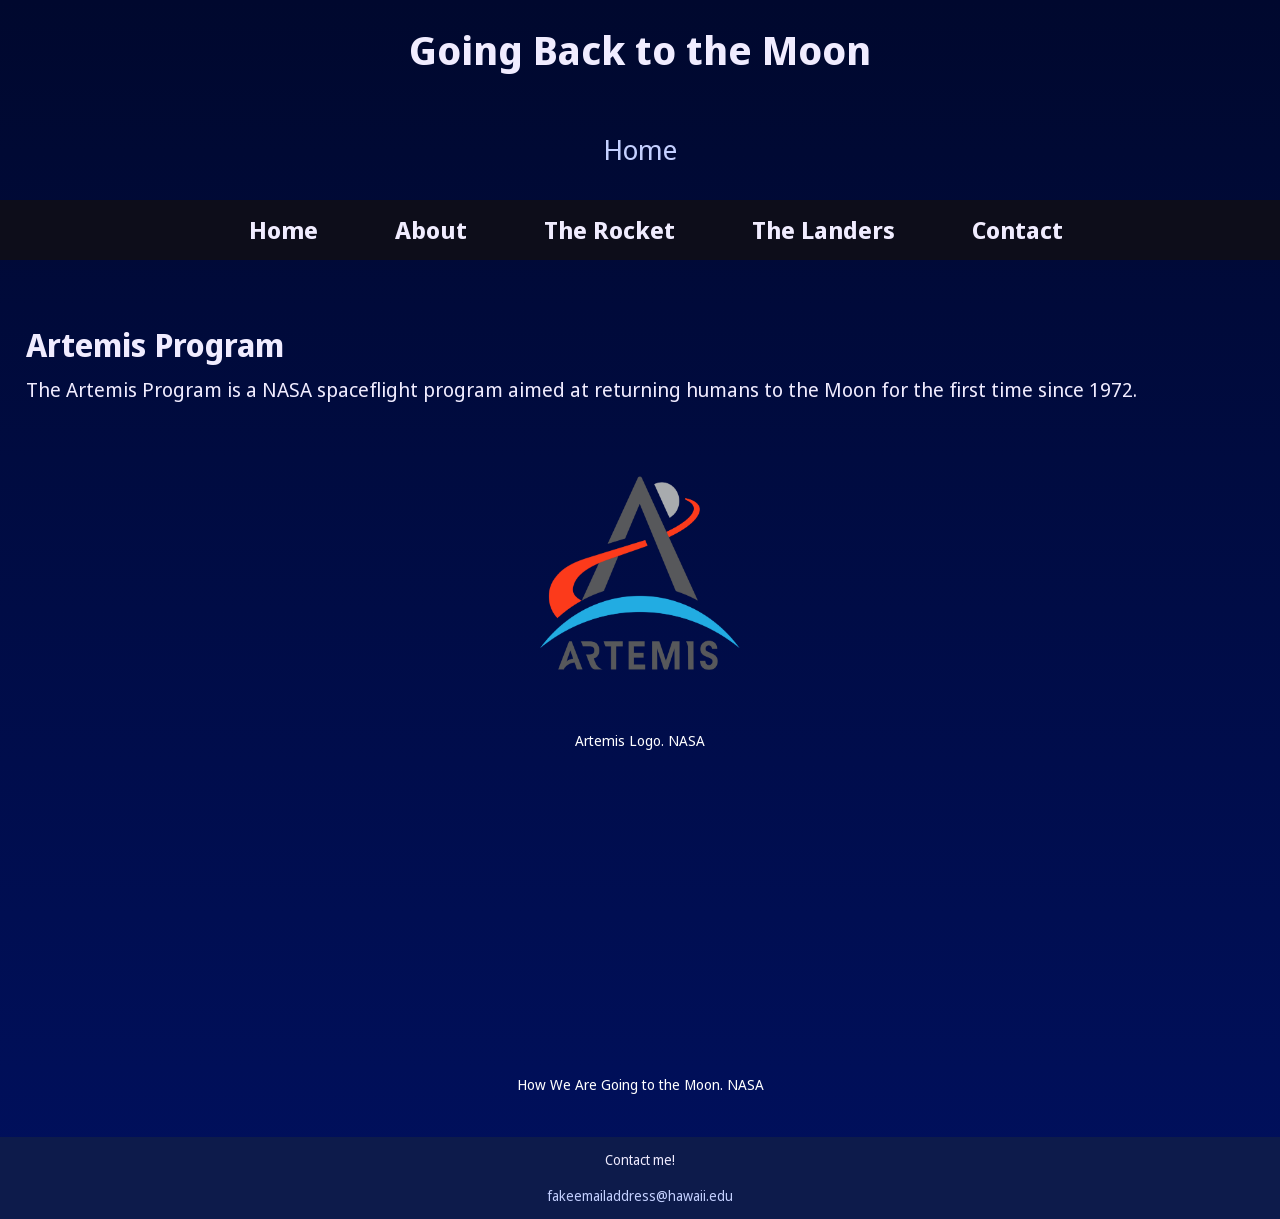
<file: index.html>
<!DOCTYPE html>
<html lang="en">
<head>
    <meta charset="utf-8">
    <meta name="viewport" content="width=device-width, initial-scale=1.0">
    <link rel="preconnect" href="https://fonts.googleapis.com">
    <link rel="preconnect" href="https://fonts.gstatic.com" crossorigin>
    <link href="https://fonts.googleapis.com/css2?family=Noto+Sans+Display:ital,wght@0,100..900;1,100..900&display=swap" rel="stylesheet">
    <link rel="stylesheet" href="css/styles.css">
    <title>Home</title>
    <link href="https://cdn.jsdelivr.net/npm/bootstrap@5.3.8/dist/css/bootstrap.min.css" rel="stylesheet" integrity="sha384-sRIl4kxILFvY47J16cr9ZwB07vP4J8+LH7qKQnuqkuIAvNWLzeN8tE5YBujZqJLB" crossorigin="anonymous">
    <script src="https://cdn.jsdelivr.net/npm/bootstrap@5.3.8/dist/js/bootstrap.bundle.min.js" integrity="sha384-FKyoEForCGlyvwx9Hj09JcYn3nv7wiPVlz7YYwJrWVcXK/BmnVDxM+D2scQbITxI" crossorigin="anonymous"></script>
</head>
<body>
    <header class="mobile">
        <h1>Going Back to the Moon</h1>
        <h3>Home</h3>
    </header>

    <header class="tab-desk">
        <h1>Going Back to the Moon</h1>
        <h3>Home</h3>
    </header>
    <nav>
        <ul>
            <li><a href="index.html">Home</a></li>
            <li><a href="about.html">About</a></li>
            <li><a href="rocket.html">The Rocket</a></li>
            <li><a href="landers.html">The Landers</a></li>
            <li><a href="contact.html">Contact</a></li>
        </ul>
    </nav>
    <main>
        <div id="main-content">
            <h2>Artemis Program</h2>
            <p>The Artemis Program is a NASA spaceflight program aimed at returning humans to the Moon for the first time since 1972.</p>
            <figure>
                <img src="images/Artemis_Logo_NASA.png" alt="Artemis Logo. NASA" height="300" width="300">
                <figcaption>Artemis Logo. NASA</figcaption>
                <iframe width="560" height="315" src="https://www.youtube.com/embed/_T8cn2J13-4?si=yIjY9JDgGVRbsLEY" title="YouTube video player" frameborder="0" allow="accelerometer; autoplay; clipboard-write; encrypted-media; gyroscope; picture-in-picture; web-share" referrerpolicy="strict-origin-when-cross-origin" allowfullscreen></iframe>
                <figcaption>How We Are Going to the Moon. NASA</figcaption>
            </figure>
        </div>
    </main>
    <footer>
        <p>Contact me!</p>
        <a href="mailto:fakeemailaddress@hawaii.edu">fakeemailaddress@hawaii.edu</a>
    </footer>
</body>
</html>
</file>
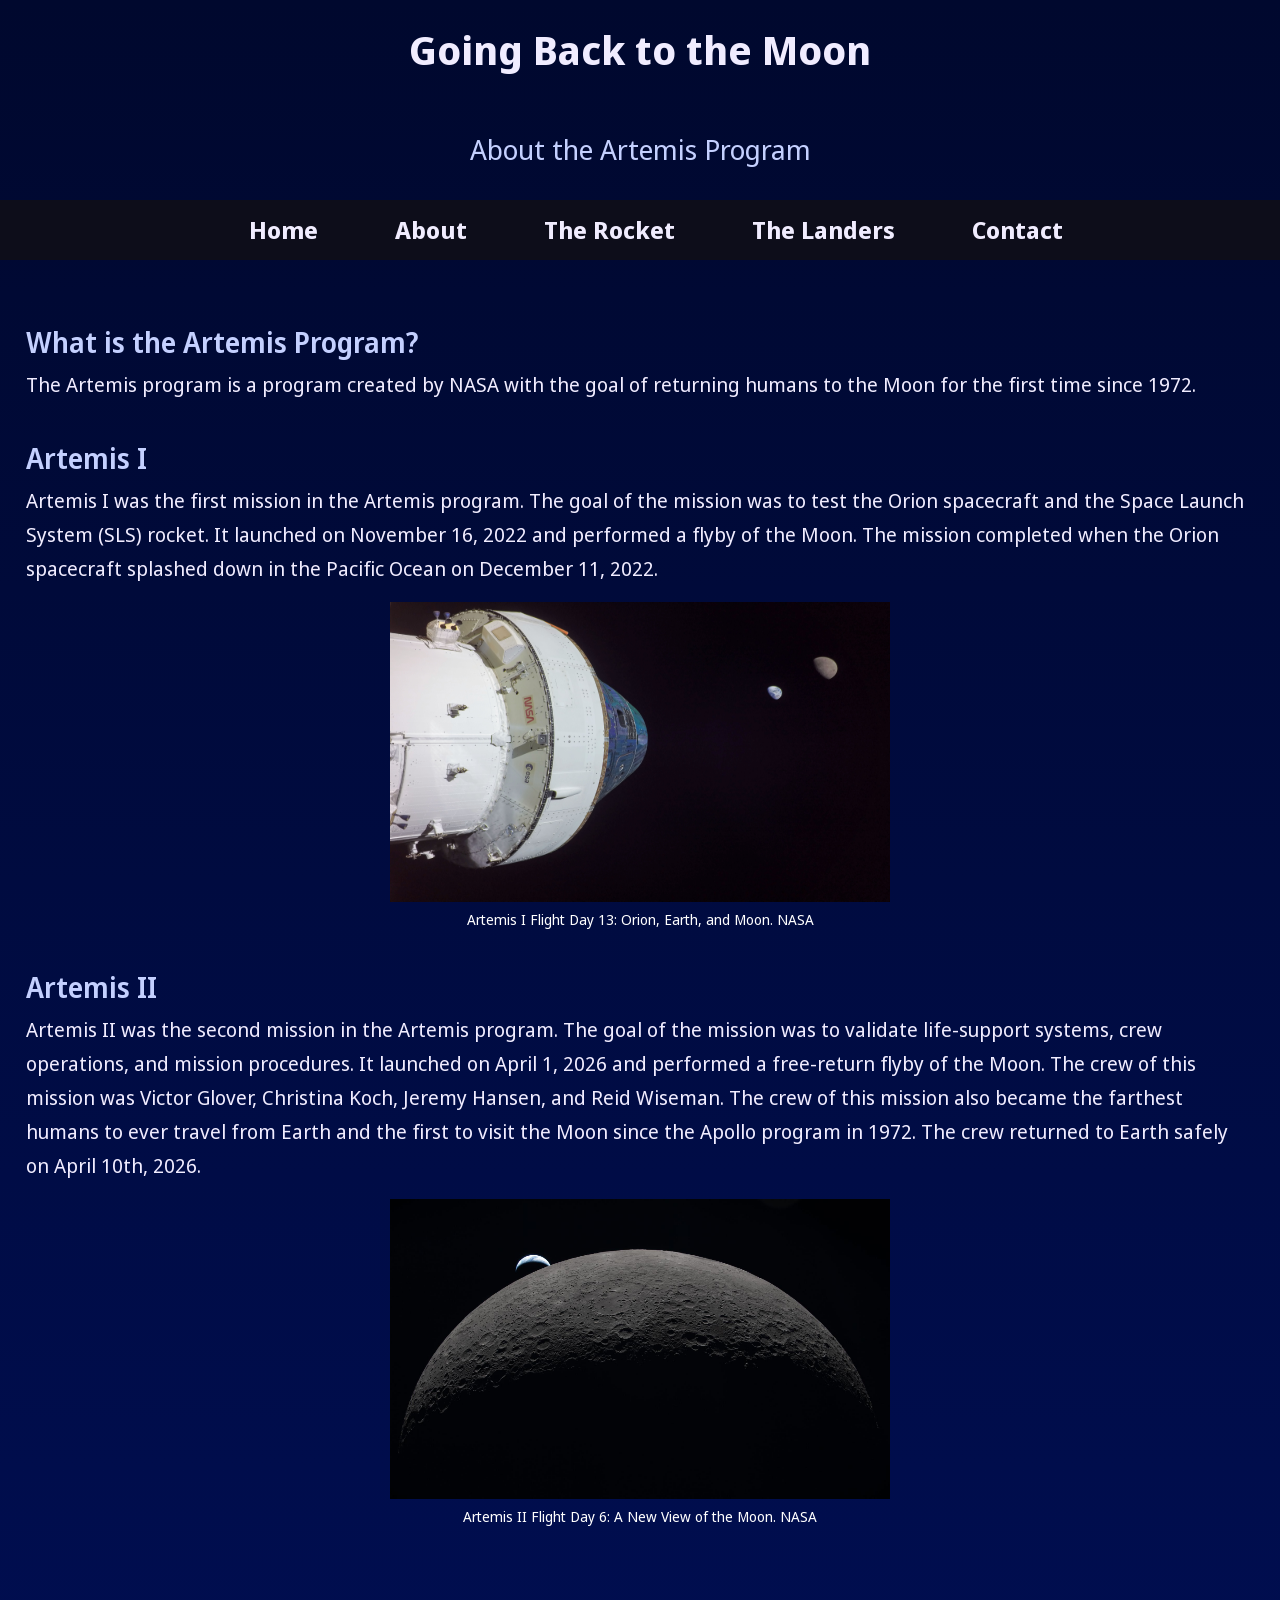
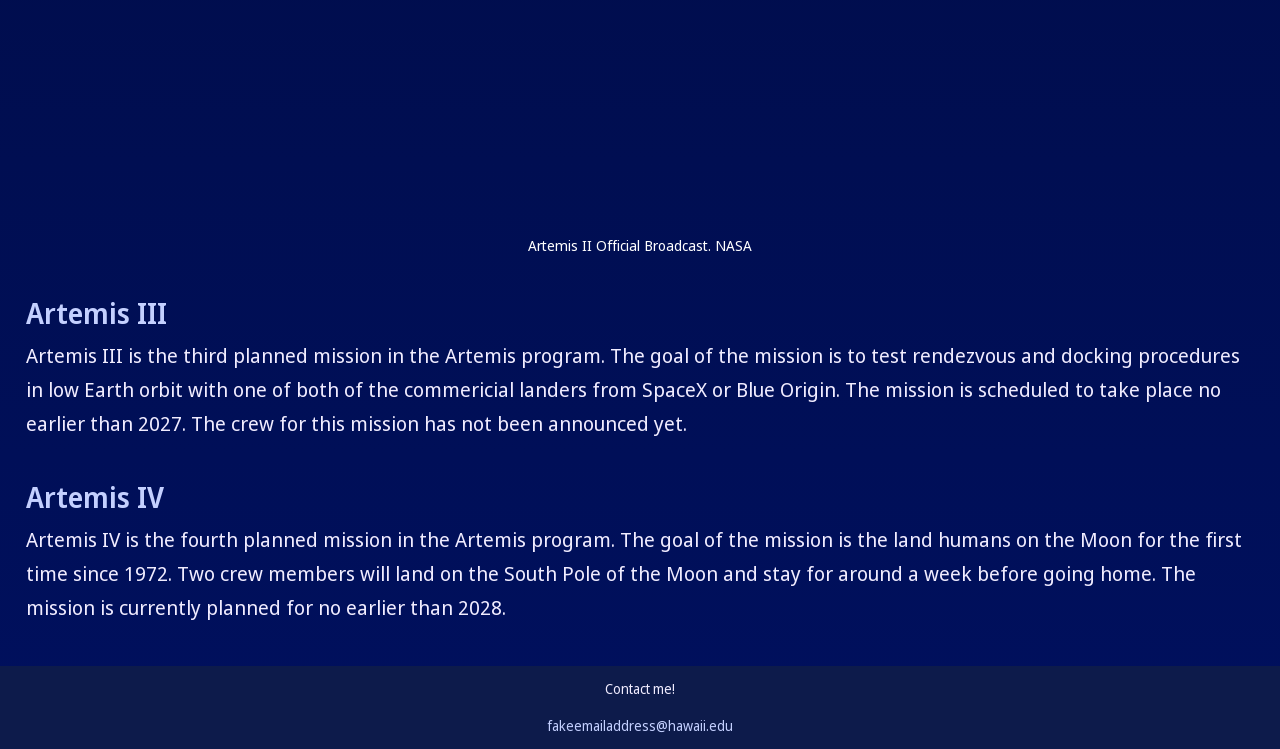
<file: about.html>
<!DOCTYPE html>
<html lang="en">
<head>
    <meta charset="utf-8">
    <meta name="viewport" content="width=device-width, initial-scale=1.0">
    <link rel="preconnect" href="https://fonts.googleapis.com">
    <link rel="preconnect" href="https://fonts.gstatic.com" crossorigin>
    <link href="https://fonts.googleapis.com/css2?family=Noto+Sans+Display:ital,wght@0,100..900;1,100..900&display=swap" rel="stylesheet">
    <link rel="stylesheet" href="css/styles.css">
    <title>About</title>
    <link href="https://cdn.jsdelivr.net/npm/bootstrap@5.3.8/dist/css/bootstrap.min.css" rel="stylesheet" integrity="sha384-sRIl4kxILFvY47J16cr9ZwB07vP4J8+LH7qKQnuqkuIAvNWLzeN8tE5YBujZqJLB" crossorigin="anonymous">
    <script src="https://cdn.jsdelivr.net/npm/bootstrap@5.3.8/dist/js/bootstrap.bundle.min.js" integrity="sha384-FKyoEForCGlyvwx9Hj09JcYn3nv7wiPVlz7YYwJrWVcXK/BmnVDxM+D2scQbITxI" crossorigin="anonymous"></script>
</head>
<body>
    <header class="mobile">
        <h1>Going Back to the Moon</h1>
        <h3>About the Artemis Program</h3>
    </header>

    <header class="tab-desk">
        <h1>Going Back to the Moon</h1>
        <h3>About the Artemis Program</h3>
    </header>
    <nav>
        <ul>
            <li><a href="index.html">Home</a></li>
            <li><a href="about.html">About</a></li>
            <li><a href="rocket.html">The Rocket</a></li>
            <li><a href="landers.html">The Landers</a></li>
            <li><a href="contact.html">Contact</a></li>
        </ul>
    </nav>
    <main>
        <div id="main-content">
            <h3>What is the Artemis Program?</h3>
            <p>The Artemis program is a program created by NASA with the goal of returning humans to the Moon for the first time since 1972. </p>

            <h3>Artemis I</h3>
            <p>Artemis I was the first mission in the Artemis program. The goal of the mission was to test the Orion spacecraft and the Space Launch System (SLS) rocket. It launched on November 16, 2022 and performed a flyby of the Moon. The mission completed when the Orion spacecraft splashed down in the Pacific Ocean on December 11, 2022.</p>
            <figure>
                <img src="images/artemis1.jpg" alt="Artemis I Flight Day 13: Orion, Earth, and Moon. NASA" height="300" width="500">
                <figcaption>Artemis I Flight Day 13: Orion, Earth, and Moon. NASA</figcaption>
            </figure>

            <h3>Artemis II</h3>
            <p>Artemis II was the second mission in the Artemis program. The goal of the mission was to validate life-support systems, crew operations, and mission procedures. It launched on April 1, 2026 and performed a free-return flyby of the Moon. The crew of this mission was Victor Glover, Christina Koch, Jeremy Hansen, and Reid Wiseman. The crew of this mission also became the farthest humans to ever travel from Earth and the first to visit the Moon since the Apollo program in 1972. The crew returned to Earth safely on April 10th, 2026.</p>
            <figure>
                <img src="images/artemis2.jpg" alt="Artemis II Flight Day 6: The Moon in front of the Earth. NASA" height="300" width="500">
                <figcaption>Artemis II Flight Day 6: A New View of the Moon. NASA</figcaption>
                <iframe width="500" height="300" src="https://www.youtube.com/embed/z-j1uxBmis0?si=r0_v_0MT21psSvgY" title="YouTube video player" frameborder="0" allow="accelerometer; autoplay; clipboard-write; encrypted-media; gyroscope; picture-in-picture; web-share" referrerpolicy="strict-origin-when-cross-origin" allowfullscreen></iframe>
                <figcaption>Artemis II Official Broadcast. NASA</figcaption>
            </figure>

            <h3>Artemis III</h3>
            <p>Artemis III is the third planned mission in the Artemis program. The goal of the mission is to test rendezvous and docking procedures in low Earth orbit with one of both of the commericial landers from SpaceX or Blue Origin. The mission is scheduled to take place no earlier than 2027. The crew for this mission has not been announced yet.</p>
            
            <h3>Artemis IV</h3>
            <p>Artemis IV is the fourth planned mission in the Artemis program. The goal of the mission is the land humans on the Moon for the first time since 1972. Two crew members will land on the South Pole of the Moon and stay for around a week before going home. The mission is currently planned for no earlier than 2028. </p>
        </div>
    </main>
    <footer>
        <p>Contact me!</p>
        <a href="mailto:fakeemailaddress@hawaii.edu">fakeemailaddress@hawaii.edu</a>
    </footer>
</body>
</html>
</file>
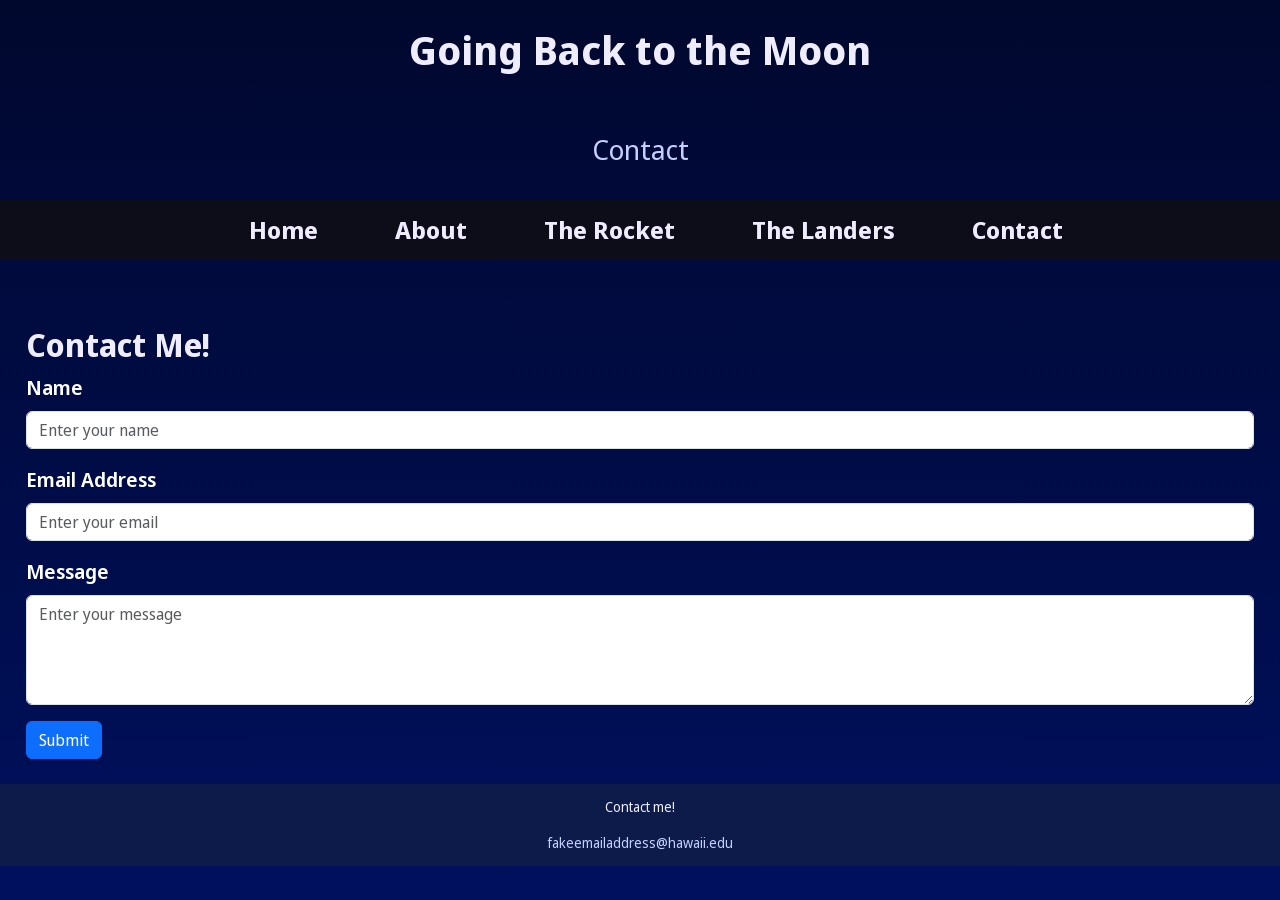
<file: contact.html>
<!DOCTYPE html>
<html lang="en">
<head>
    <meta charset="utf-8">
    <meta name="viewport" content="width=device-width, initial-scale=1.0">
    <link rel="preconnect" href="https://fonts.googleapis.com">
    <link rel="preconnect" href="https://fonts.gstatic.com" crossorigin>
    <link href="https://fonts.googleapis.com/css2?family=Noto+Sans+Display:ital,wght@0,100..900;1,100..900&display=swap" rel="stylesheet">
    <link rel="stylesheet" href="css/styles.css">
    <title>Contact</title>
    <link href="https://cdn.jsdelivr.net/npm/bootstrap@5.3.8/dist/css/bootstrap.min.css" rel="stylesheet" integrity="sha384-sRIl4kxILFvY47J16cr9ZwB07vP4J8+LH7qKQnuqkuIAvNWLzeN8tE5YBujZqJLB" crossorigin="anonymous">
    <script src="https://cdn.jsdelivr.net/npm/bootstrap@5.3.8/dist/js/bootstrap.bundle.min.js" integrity="sha384-FKyoEForCGlyvwx9Hj09JcYn3nv7wiPVlz7YYwJrWVcXK/BmnVDxM+D2scQbITxI" crossorigin="anonymous"></script>
</head>
<body>
    <header class="mobile">
        <h1>Going Back to the Moon</h1>
        <h3>Contact</h3>
    </header>

    <header class="tab-desk">
        <h1>Going Back to the Moon</h1>
        <h3>Contact</h3>
    </header>
    <nav>
        <ul>
            <li><a href="index.html">Home</a></li>
            <li><a href="about.html">About</a></li>
            <li><a href="rocket.html">The Rocket</a></li>
            <li><a href="landers.html">The Landers</a></li>
            <li><a href="contact.html">Contact</a></li>
        </ul>
    </nav>
    <main>
        <div id="main-content">
            <h2>Contact Me!</h2>
            <form>
                <div class="mb-3">
                    <label for="name" class="form-label">Name</label>
                    <input type="text" class="form-control" id="name" placeholder="Enter your name">
                </div>
                <div class="mb-3">
                    <label for="email" class="form-label">Email Address</label>
                    <input type="email" class="form-control" id="email" placeholder="Enter your email">
                </div>
                <div class="mb-3">
                    <label for="message" class="form-label">Message</label>
                    <textarea class="form-control" id="message" rows="4" placeholder="Enter your message"></textarea>
                </div>
                <button type="submit" class="btn btn-primary">Submit</button>
            </form>
        </div>
    </main>
    <footer>
        <p>Contact me!</p>
        <a href="mailto:fakeemailaddress@hawaii.edu">fakeemailaddress@hawaii.edu</a>
    </footer>
</body>
</html>
</file>
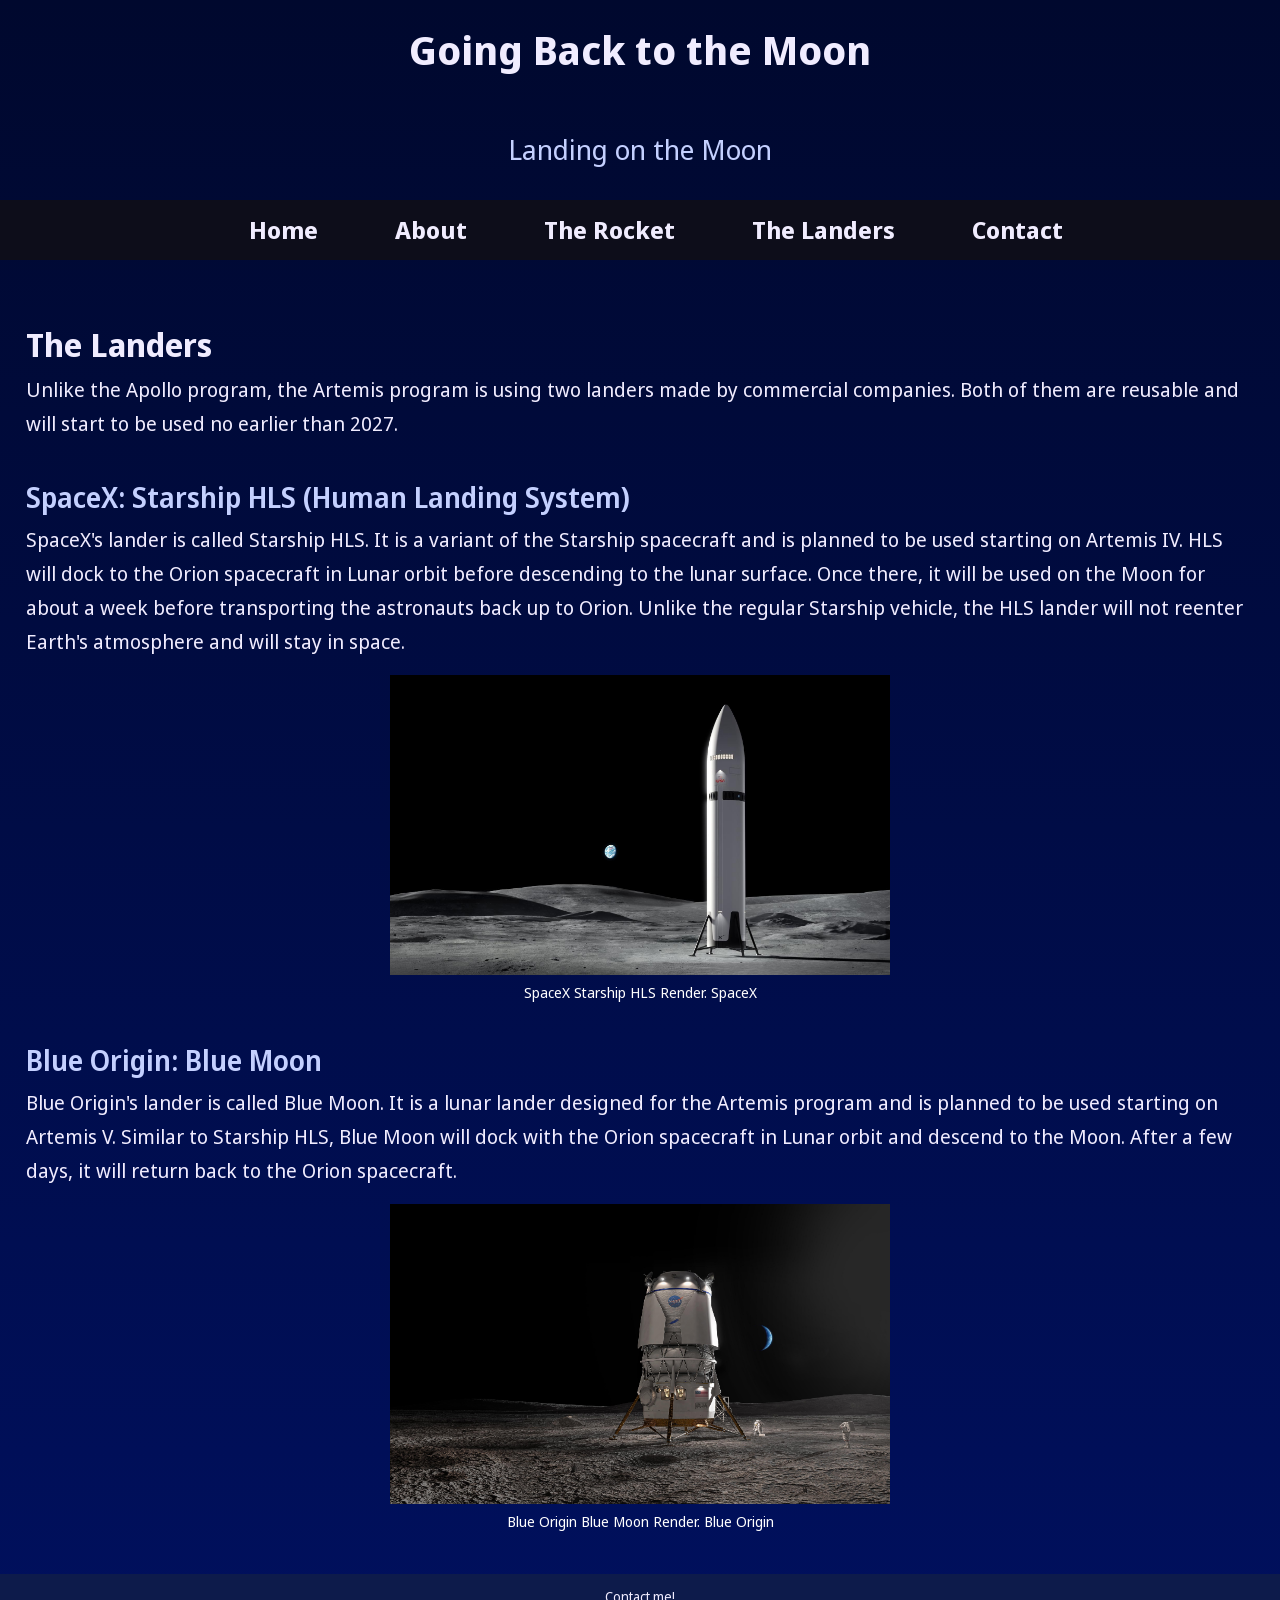
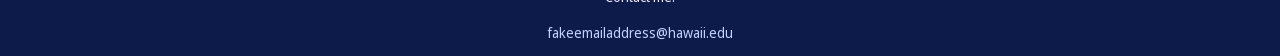
<file: landers.html>
<!DOCTYPE html>
<html lang="en">
<head>
    <meta charset="utf-8">
    <meta name="viewport" content="width=device-width, initial-scale=1.0">
    <link rel="preconnect" href="https://fonts.googleapis.com">
    <link rel="preconnect" href="https://fonts.gstatic.com" crossorigin>
    <link href="https://fonts.googleapis.com/css2?family=Noto+Sans+Display:ital,wght@0,100..900;1,100..900&display=swap" rel="stylesheet">
    <link rel="stylesheet" href="css/styles.css">
    <title>Landing</title>
    <link href="https://cdn.jsdelivr.net/npm/bootstrap@5.3.8/dist/css/bootstrap.min.css" rel="stylesheet" integrity="sha384-sRIl4kxILFvY47J16cr9ZwB07vP4J8+LH7qKQnuqkuIAvNWLzeN8tE5YBujZqJLB" crossorigin="anonymous">
    <script src="https://cdn.jsdelivr.net/npm/bootstrap@5.3.8/dist/js/bootstrap.bundle.min.js" integrity="sha384-FKyoEForCGlyvwx9Hj09JcYn3nv7wiPVlz7YYwJrWVcXK/BmnVDxM+D2scQbITxI" crossorigin="anonymous"></script>
</head>
<body>
    <header class="mobile">
        <h1>Going Back to the Moon</h1>
        <h3>Landing on the Moon</h3>
    </header>

    <header class="tab-desk">
        <h1>Going Back to the Moon</h1>
        <h3>Landing on the Moon</h3>
    </header>
    <nav>
        <ul>
            <li><a href="index.html">Home</a></li>
            <li><a href="about.html">About</a></li>
            <li><a href="rocket.html">The Rocket</a></li>
            <li><a href="landers.html">The Landers</a></li>
            <li><a href="contact.html">Contact</a></li>
        </ul>
    </nav>
    <main>
        <div id="main-content">
            <h2>The Landers</h2>
            <p>Unlike the Apollo program, the Artemis program is using two landers made by commercial companies. Both of them are reusable and will start to be used no earlier than 2027.</p>
            <h3>SpaceX: Starship HLS (Human Landing System)</h3>
            <p>SpaceX's lander is called Starship HLS. It is a variant of the Starship spacecraft and is planned to be used starting on Artemis IV. HLS will dock to the Orion spacecraft in Lunar orbit before descending to the lunar surface. Once there, it will be used on the Moon for about a week before transporting the astronauts back up to Orion. Unlike the regular Starship vehicle, the HLS lander will not reenter Earth's atmosphere and will stay in space.</p>
            <figure>
                <img src="images/starship-hls.jpg" alt="SpaceX Starship HLS Render. SpaceX" height="300" width="500">
                <figcaption>SpaceX Starship HLS Render. SpaceX</figcaption>
            </figure>

            <h3>Blue Origin: Blue Moon</h3>
            <p>Blue Origin's lander is called Blue Moon. It is a lunar lander designed for the Artemis program and is planned to be used starting on Artemis V. Similar to Starship HLS, Blue Moon will dock with the Orion spacecraft in Lunar orbit and descend to the Moon. After a few days, it will return back to the Orion spacecraft.</p>
            <figure>
                <img src="images/blue-moon.jpg" alt="Blue Origin Blue Moon Render. Blue Origin" height="300" width="500">
                <figcaption>Blue Origin Blue Moon Render. Blue Origin</figcaption>
        </div>
    </main>
    <footer>
        <p>Contact me!</p>
        <a href="mailto:fakeemailaddress@hawaii.edu">fakeemailaddress@hawaii.edu</a>
    </footer>
</body>
</html>
</file>
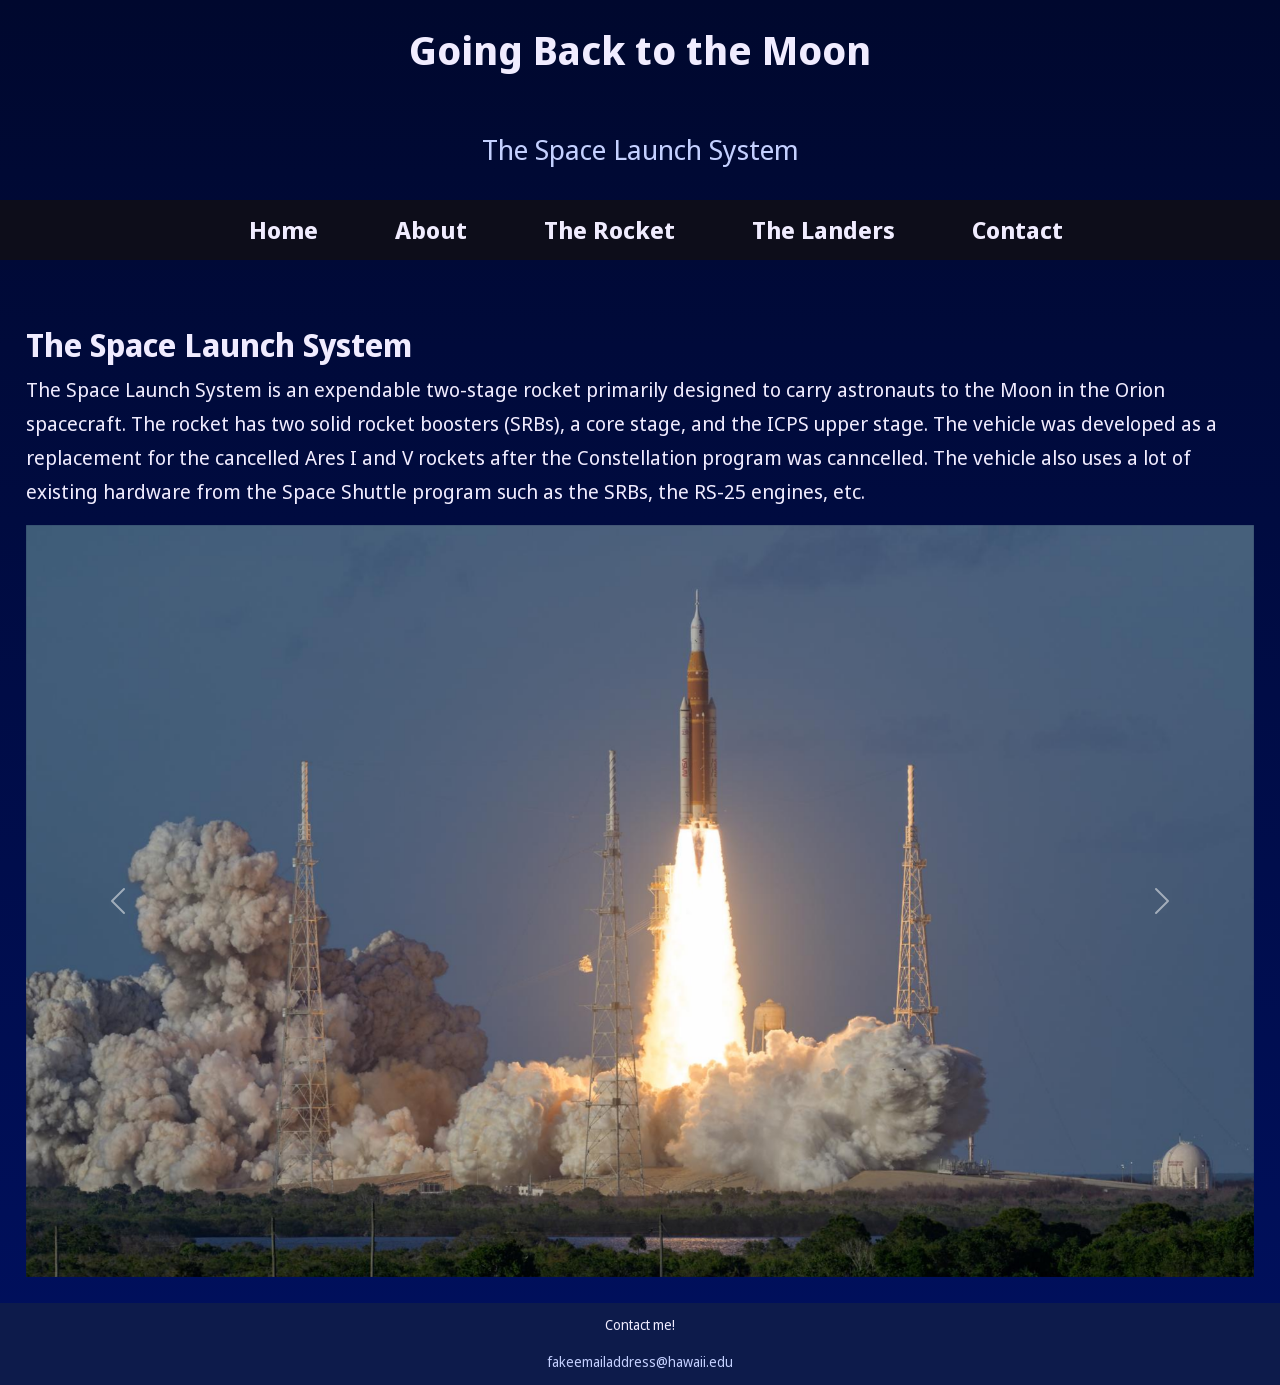
<file: rocket.html>
<!DOCTYPE html>
<html lang="en">
<head>
    <meta charset="utf-8">
    <meta name="viewport" content="width=device-width, initial-scale=1.0">
    <link rel="preconnect" href="https://fonts.googleapis.com">
    <link rel="preconnect" href="https://fonts.gstatic.com" crossorigin>
    <link href="https://fonts.googleapis.com/css2?family=Noto+Sans+Display:ital,wght@0,100..900;1,100..900&display=swap" rel="stylesheet">
    <link rel="stylesheet" href="css/styles.css">
    <title>Space Launch System</title>
    <link href="https://cdn.jsdelivr.net/npm/bootstrap@5.3.8/dist/css/bootstrap.min.css" rel="stylesheet" integrity="sha384-sRIl4kxILFvY47J16cr9ZwB07vP4J8+LH7qKQnuqkuIAvNWLzeN8tE5YBujZqJLB" crossorigin="anonymous">
    <script src="https://cdn.jsdelivr.net/npm/bootstrap@5.3.8/dist/js/bootstrap.bundle.min.js" integrity="sha384-FKyoEForCGlyvwx9Hj09JcYn3nv7wiPVlz7YYwJrWVcXK/BmnVDxM+D2scQbITxI" crossorigin="anonymous"></script>
</head>
<body>
    <header class="mobile">
        <h1>Going Back to the Moon</h1>
        <h3>The Space Launch System</h3>
    </header>

    <header class="tab-desk">
        <h1>Going Back to the Moon</h1>
        <h3>The Space Launch System</h3>
    </header>
    <nav>
        <ul>
            <li><a href="index.html">Home</a></li>
            <li><a href="about.html">About</a></li>
            <li><a href="rocket.html">The Rocket</a></li>
            <li><a href="landers.html">The Landers</a></li>
            <li><a href="contact.html">Contact</a></li>
        </ul>
    </nav>
    <main>
        <div id="main-content">
            <h2>The Space Launch System</h2>
            <p>The Space Launch System is an expendable two-stage rocket primarily designed to carry astronauts to the Moon in the Orion spacecraft. The rocket has two solid rocket boosters (SRBs), a core stage, and the ICPS upper stage. The vehicle was developed as a replacement for the cancelled Ares I and V rockets after the Constellation program was canncelled. The vehicle also uses a lot of existing hardware from the Space Shuttle program such as the SRBs, the RS-25 engines, etc.</p>
            <div id="carouselExample" class="carousel slide">
                <div class="carousel-inner">
                    <div class="carousel-item active">
                    <img src="images/sls.jpg" class="d-block w-100" alt="SLS Rocket lifting off the launch pad for the Artemis II mission. NASA/Bill Ingalls">
                    </div>
                    <div class="carousel-item">
                    <img src="images/sls2.jpg" class="d-block w-100" alt="SLS Lift off. NASA/Bill Ingalls">
                    </div>
                    <div class="carousel-item">
                    <img src="images/corestage.jpg" class="d-block w-100" alt="Artemis II Core Stage Transport to VAB. NASA/Isaac Watson">
                    </div>
                    <div class="carousel-item">
                    <img src="images/rollout.jpg" class="d-block w-100" alt="Artemis II Rollout. NASA/Keegan Barber">
                    </div>
                </div>
                <button class="carousel-control-prev" type="button" data-bs-target="#carouselExample" data-bs-slide="prev">
                    <span class="carousel-control-prev-icon" aria-hidden="true"></span>
                    <span class="visually-hidden">Previous</span>
                </button>
                <button class="carousel-control-next" type="button" data-bs-target="#carouselExample" data-bs-slide="next">
                    <span class="carousel-control-next-icon" aria-hidden="true"></span>
                    <span class="visually-hidden">Next</span>
                </button>
            </div>
        </div>
    </main>
    <footer>
        <p>Contact me!</p>
        <a href="mailto:fakeemailaddress@hawaii.edu">fakeemailaddress@hawaii.edu</a>
    </footer>
</body>
</html>
</file>
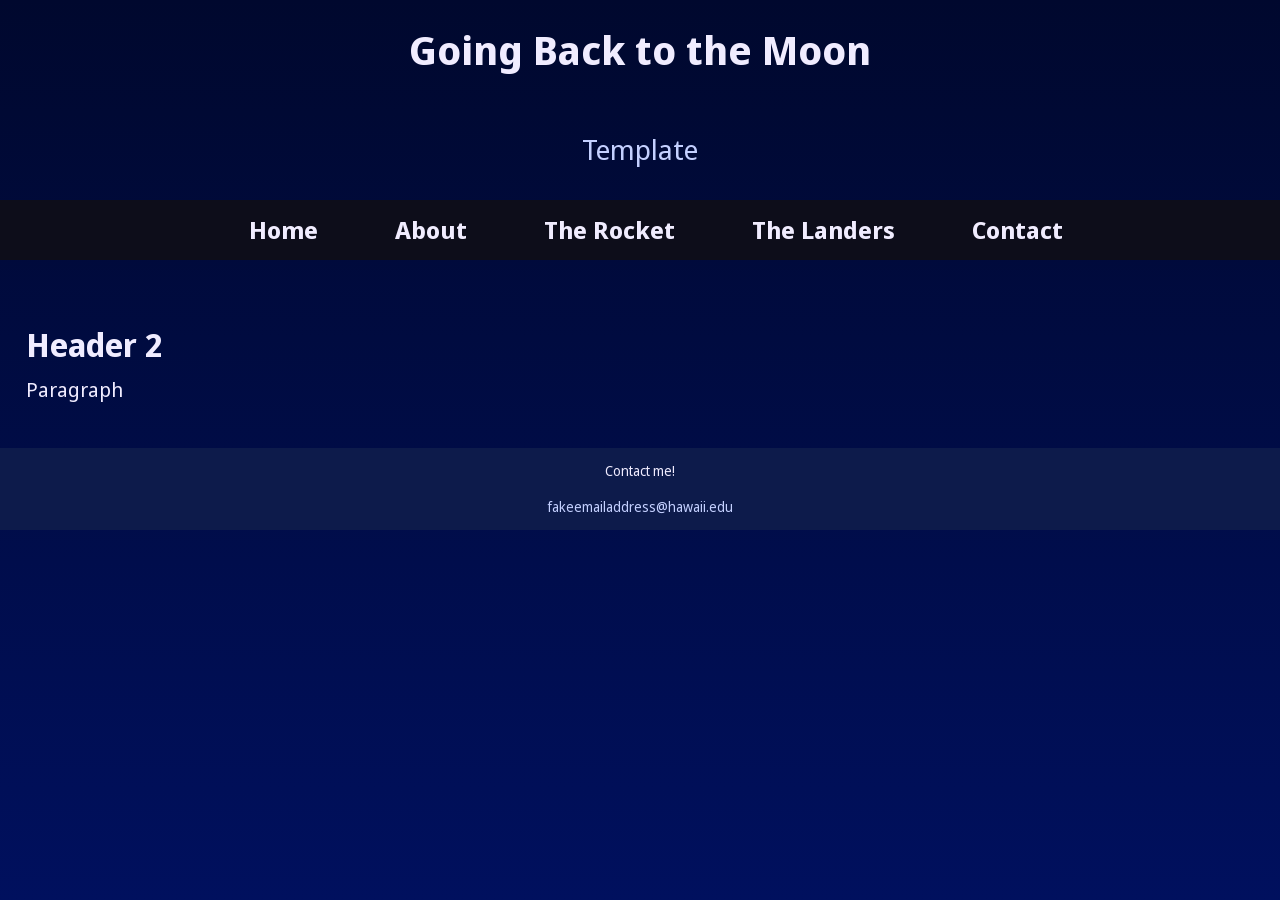
<file: template.html>
<!DOCTYPE html>
<html lang="en">
<head>
    <meta charset="utf-8">
    <meta name="viewport" content="width=device-width, initial-scale=1.0">
    <link rel="preconnect" href="https://fonts.googleapis.com">
    <link rel="preconnect" href="https://fonts.gstatic.com" crossorigin>
    <link href="https://fonts.googleapis.com/css2?family=Noto+Sans+Display:ital,wght@0,100..900;1,100..900&display=swap" rel="stylesheet">
    <link rel="stylesheet" href="css/styles.css">
    <title>Template</title>
    <link href="https://cdn.jsdelivr.net/npm/bootstrap@5.3.8/dist/css/bootstrap.min.css" rel="stylesheet" integrity="sha384-sRIl4kxILFvY47J16cr9ZwB07vP4J8+LH7qKQnuqkuIAvNWLzeN8tE5YBujZqJLB" crossorigin="anonymous">
    <script src="https://cdn.jsdelivr.net/npm/bootstrap@5.3.8/dist/js/bootstrap.bundle.min.js" integrity="sha384-FKyoEForCGlyvwx9Hj09JcYn3nv7wiPVlz7YYwJrWVcXK/BmnVDxM+D2scQbITxI" crossorigin="anonymous"></script>
</head>
<body>
    <header class="mobile">
        <h1>Going Back to the Moon</h1>
        <h3>Template</h3>
    </header>

    <header class="tab-desk">
        <h1>Going Back to the Moon</h1>
        <h3>Template</h3>
    </header>
    <nav>
        <ul>
            <li><a href="index.html">Home</a></li>
            <li><a href="about.html">About</a></li>
            <li><a href="rocket.html">The Rocket</a></li>
            <li><a href="landers.html">The Landers</a></li>
            <li><a href="contact.html">Contact</a></li>
        </ul>
    </nav>
    <main>
        <div id="main-content">
            <h2>Header 2</h2>
            <p>Paragraph</p>
        </div>
    </main>
    <footer>
        <p>Contact me!</p>
        <a href="mailto:fakeemailaddress@hawaii.edu">fakeemailaddress@hawaii.edu</a>
    </footer>
</body>
</html>
</file>
<file: css/styles.css>
/* Some of the css code was used from previous labs I worked on. */
/* CSS Reset */
body, header, nav, main, footer, img, h1, h2, h3, ul {
    margin: 0;
    padding: 0;
    border: 0;
}

/* Style rules for body and images */
body {
    background-image: linear-gradient(#00082e, #00105e);
    min-height: 100vh;
    color: #f0ecff;
}

img, iframe {
    max-width: 100%;
    display: block;
    margin: 0 auto;

}

figcaption {
  color: white;
    font-size: 0.9em;
    text-align: center;
    margin-top: 0.5em;
}

/* Style rules for navigation area */
.mobile {
    display: block;
}
.tab-desk {
    display: none;
}

/* Style rules for header area */
.mobile h1, .mobile h3,
.tab-desk h1, .tab-desk h3 {
    padding: 2%;
    text-align: center;
}

.mobile h1, .tab-desk h1 {
    font-family: "Noto Sans Display", sans-serif;
    font-optical-sizing: auto;
    font-weight: 700;
    font-style: normal;
    color: #f0ecff;
}

.mobile h3, .tab-desk h3 {
    font-family: "Noto Sans Display", sans-serif;
    font-optical-sizing: auto;
    font-weight: 400;
    font-style: normal;
    color: #c4d0ff;
}

/* Style rules for nav area */
nav {
    background-color: #0d0d1a;
}
nav ul {
    list-style-type: none;
    text-align: center;
}
nav li {
    display: block;
    font-size: 1.5em;
    font-family: "Noto Sans Display", sans-serif;
    font-weight: 700;
    border-top: 0.5px solid #2a2a4a;
}
nav li a {
    display: block;
    color: #f0ecff;
    padding: 0.5em 2em;
    text-decoration: none;
}

/* Style rules for main content */
main {
    padding: 2%;
    font-family: "Noto Sans Display", sans-serif;
}
main p {
    font-size: 1.25em;
    font-weight: 400;
    line-height: 1.7;
    color: #f0ecff;
}
main h2 {
    padding-top: 2%;
    color: #f0ecff;
    font-family: "Noto Sans Display", sans-serif;
    font-weight: 700;
}
main h3 {
    padding-top: 2%;
    color: #c4d0ff;
    font-family: "Noto Sans Display", sans-serif;
    font-weight: 600;
}
main ul {
    list-style-type: square;
}

/* Style rules for class and id selectors */
.link {
    color: #7b9cff;
    text-decoration: none;
    font-weight: bold;
    font-style: italic;
}
.action {
    font-size: 1.75em;
    font-weight: bold;
    text-align: center;
}
.round {
    border-radius: 6px;
}
#info ul {
    margin-left: 10%;
}
#contact {
    text-align: center;
}

/* Style rules for form elements */
.form-label {
    font-size: 1.25em;
    font-weight: 600;
    color: white;
}

.tel-link {
    background-color: #7b9cff;
    padding: 2%;
    width: 80%;
    margin: 0 auto;
    border-radius: 6px;
}
.tel-link a {
    color: #0d0d1a;
    text-decoration: none;
    font-weight: bold;
}

/* Style rules for footer content */
footer {
    text-align: center;
    font-size: 0.85em;
    font-family: "Noto Sans Display", sans-serif;
    background-color: #0d1b4b;
    color: #f0ecff;
    padding: 1% 0%;
}
footer a {
    color: #c4d0ff;
    text-decoration: none;
}

/* Media Query for Tablet Viewport */
@media screen and (min-width: 620px), print {
    .tab-desk {
        display: block;
    }
    .mobile {
        display: none;
    }

    nav li {
        border-top: none;
        display: inline-block;
        font-size: 1.25em;
    }
    nav li a {
        padding: 0.5em;
    }
}

/* Media Query for Desktop Viewport */
@media screen and (min-width: 1000px), print {
    nav li {
        font-size: 1.5em;
    }
    nav li a {
        padding: 0.5em 1.5em;
    }
    nav li a:hover {
        color: #0d0d1a;
        background-color: #c4d0ff;
    }

    #info ul {
        margin-left: 5%;
    }
}

/* Media Query for Large Desktop Viewports */
@media screen and (min-width: 1921px) {
    #wrapper {
        width: 1920px;
        margin: 0 auto;
    }
    main {
        background-color: rgba(0, 8, 46, 0.6);
    }
}
</file>
